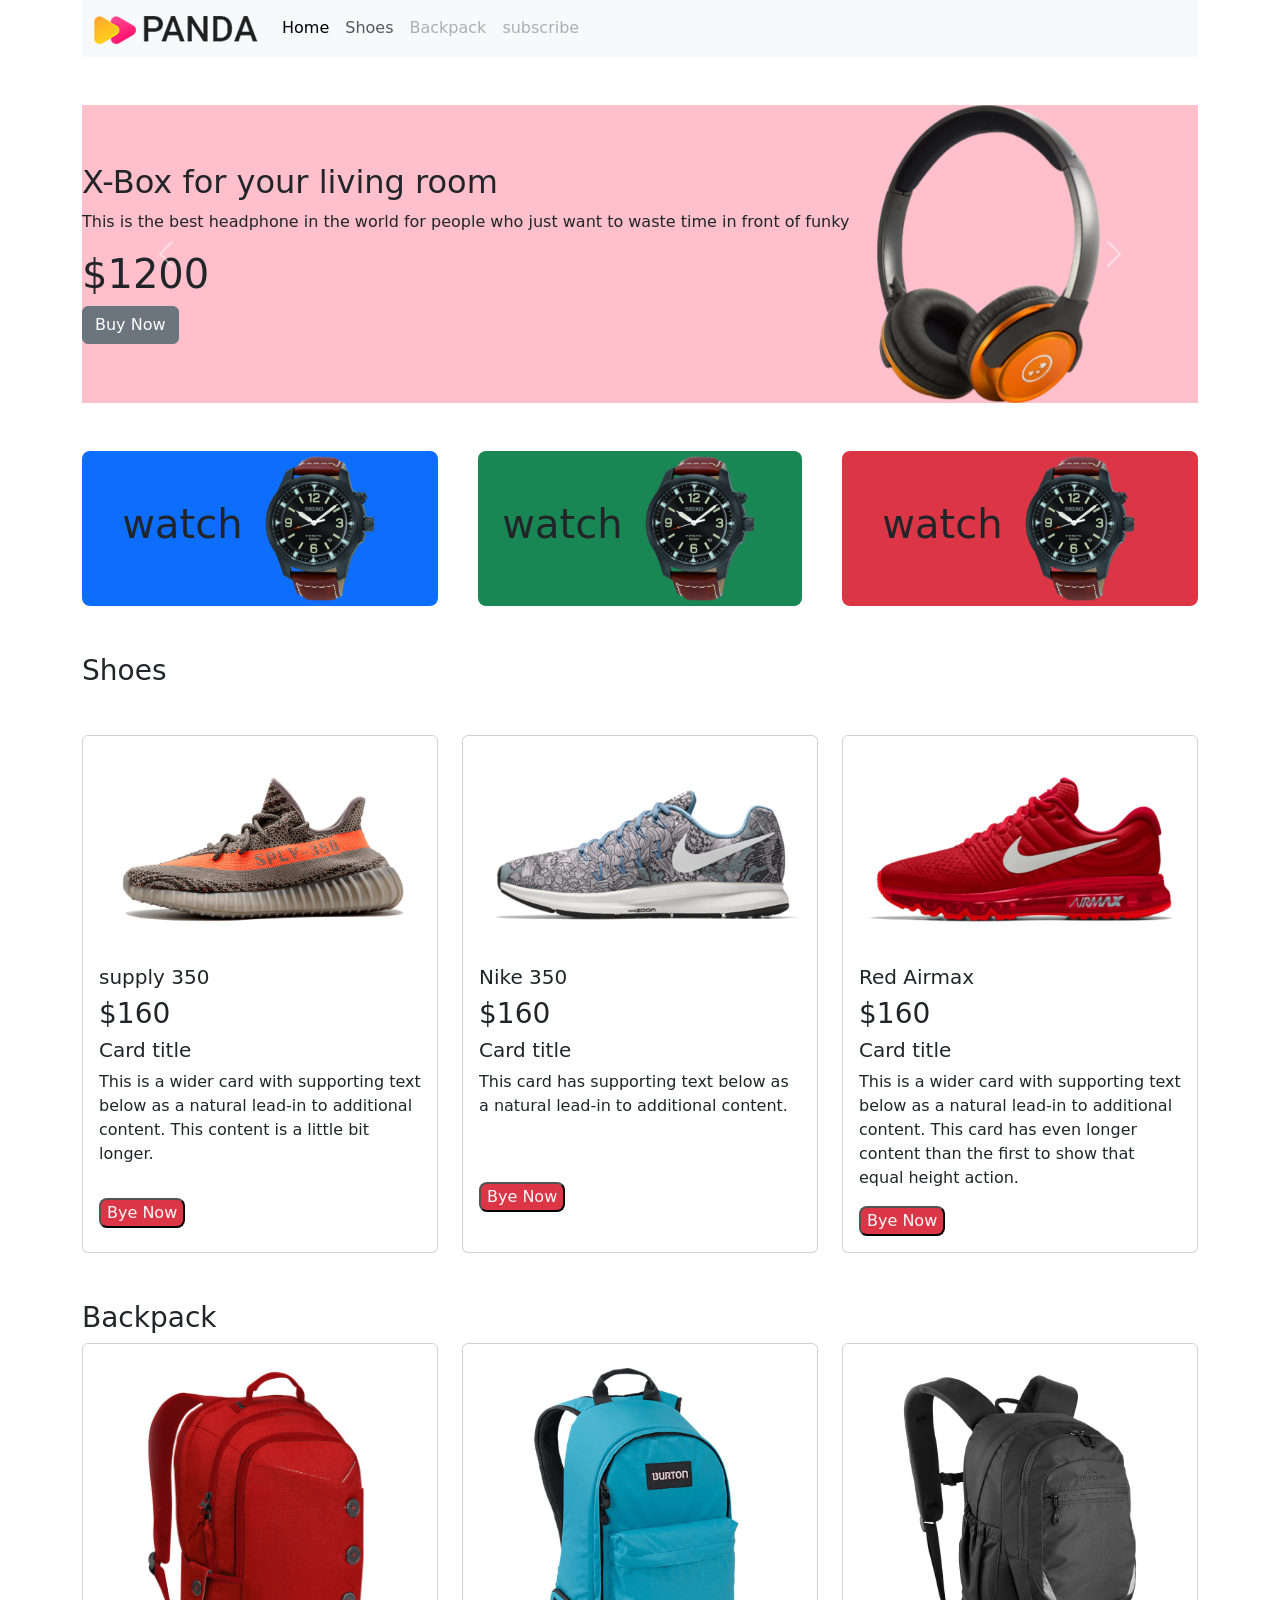
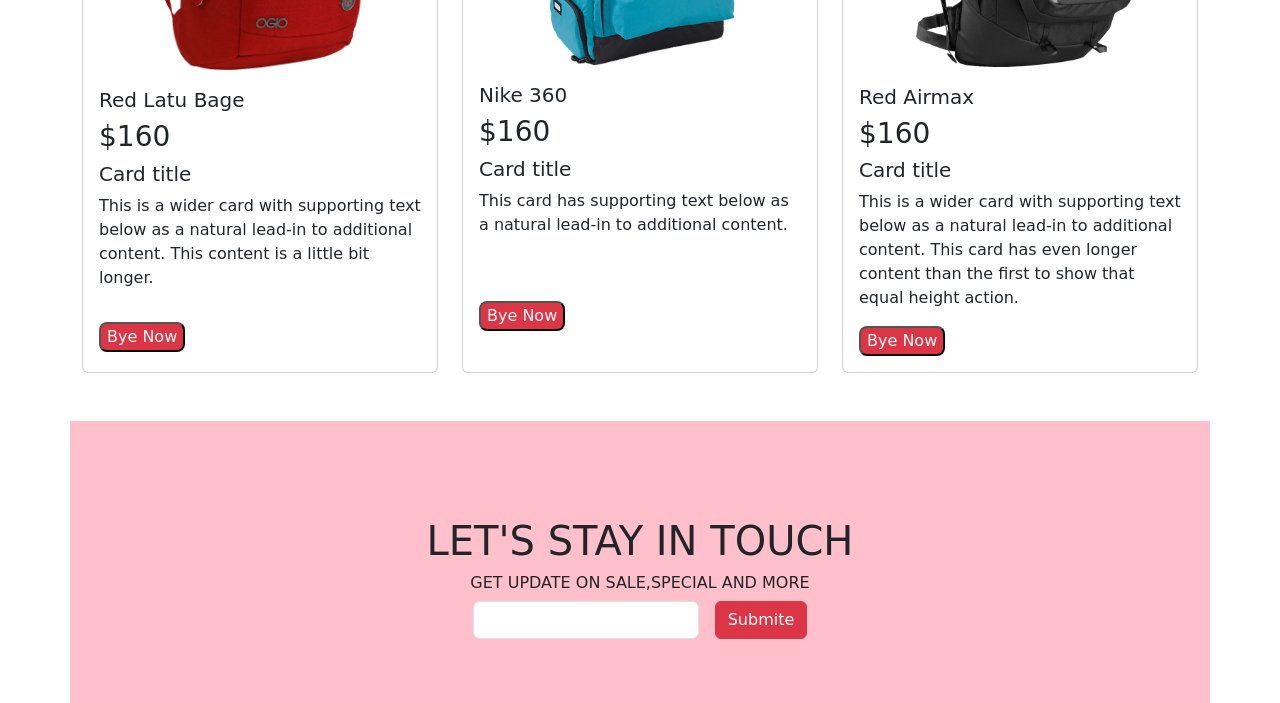
<file: index.html>
<!doctype html>
<html lang="en">
  <head>
    <meta charset="utf-8">
    <meta name="viewport" content="width=device-width, initial-scale=1">
    <title>Bootstrap demo</title>
    <link rel="stylesheet" href="style.css">
    <link href="https://cdn.jsdelivr.net/npm/bootstrap@5.2.0/dist/css/bootstrap.min.css" rel="stylesheet" integrity="sha384-gH2yIJqKdNHPEq0n4Mqa/HGKIhSkIHeL5AyhkYV8i59U5AR6csBvApHHNl/vI1Bx" crossorigin="anonymous">
  </head>
  <body>
    <section class="container">
        <nav class="navbar navbar-expand-lg bg-light">
            <div class="container">
              <a class="navbar-brand" href="#"><img src="images/logo.png" alt=""></a>
              <button class="navbar-toggler" type="button" data-bs-toggle="collapse" data-bs-target="#navbarScroll" aria-controls="navbarScroll" aria-expanded="false" aria-label="Toggle navigation">
                <span class="navbar-toggler-icon"></span>
              </button>
              <div class="collapse navbar-collapse" id="navbarScroll">
                <ul class="navbar-nav me-auto my-2 my-lg-0 navbar-nav-scroll" style="--bs-scroll-height: 100px;">
                  <li class="nav-item">
                    <a class="nav-link active" aria-current="page" href="#">Home</a>
                  </li>
                  <li class="nav-item">
                    <a class="nav-link" href="#">Shoes</a>
                  </li>
                </li>
                    </a>
                  </li>
                  <li class="nav-item">
                    <a class="nav-link disabled">Backpack</a>
                  </li>
                  <li class="nav-item">
                    <a class="nav-link disabled">subscribe</a>
                  </li>
                </ul>
              </div>
            </div>
          </nav>
      </section>
      <section class="container">
        </div>
      <div id="carouselExampleFade" class="carousel slide carousel-fade" data-bs-ride="carousel">
        
        <div class="carousel-inner d-flex  align-items-center  my-5  bg-color">
          <div>
            <h2>X-Box for your living room
            </h2>
            <p>This is the best headphone in the world for people who just want to waste time in front of funky</p>
            <h1>$1200</h1>
            <button class="btn btn-secondary">Buy Now</button>
          </div>
          <div class="carousel-item active">
            <img src="images/banner-images/headphone.png" class="d-block w-25 img-fluid" alt="...">
          </div>
          <div class="carousel-item">
            <img src="images/banner-images/tv.png" class="d-block w-25" alt="...">
          </div>
          <div class="carousel-item">
            <img src="images/banner-images/xbox.png" class="d-block w-25" alt="...">
          </div>
        </div>
        <button class="carousel-control-prev" type="button" data-bs-target="#carouselExampleFade" data-bs-slide="prev">
          <span class="carousel-control-prev-icon" aria-hidden="true"></span>
          <span class="visually-hidden">Previous</span>
        </button>
        <button class="carousel-control-next" type="button" data-bs-target="#carouselExampleFade" data-bs-slide="next">
          <span class="carousel-control-next-icon" aria-hidden="true"></span>
          <span class="visually-hidden">Next</span>
        </button>
      </div>
    </section>
   <section class="container">
    <div class="row row-cols-1 row-cols-md-3 g-4"> 
      <div class="col">
        <div class="d-flex align-items-center justify-content-center bg-primary rounded-3">
            <h1>watch</h1>
          <img src="images/categories/watch.png" alt="">
          </div>
      </div>
       <div class="col">
        <div class="d-flex align-items-center justify-content-center bg-success rounded-3 mx-3">
          <h1>watch</h1>
          <img src="images/categories/watch.png" alt="">
          </div>
       </div>
         <div class="col">
          <div class="d-flex align-items-center justify-content-center bg-danger rounded-3">
            <h1>watch</h1>
            <img src="images/categories/watch.png" alt="">
            </div>
         </div>
    </div>
   </section>
   <section>
    <div class="container mt-5">
      <h3>Shoes</h3>
    </div>
   </section>
    <section>
      <div class="container my-5">
        <div class="row row-cols-1 row-cols-md-3 g-4">
          <div class="col">
            <div class="card h-100">
              <img src="images/shoes/shoe-1.png" class="card-img-top" alt="...">
              <div class="card-body">
             <h5>supply 350</h5>
             <h3>$160</h3>
                <h5 class="card-title">Card title</h5>
                <p class="card-text">This is a wider card with supporting text below as a natural lead-in to additional content. This content is a little bit longer.</p>
             
                <button class="rounded-3 bg-danger mt-3 text-light">Bye Now</button>
              </div>
            </div>
          </div>
          <div class="col">
            <div class="card h-100">
              <img src="images/shoes/shoe-2.png" class="card-img-top" alt="...">
              <div class="card-body">
               <h5>Nike 350</h5>
               <h3>$160</h3>
                <h5 class="card-title">Card title</h5>
                <p class="card-text">This card has supporting text below as a natural lead-in to additional content.</p>
             <button class="rounded-3 bg-danger mt-5 text-light">Bye Now</button>
              </div>
              
            </div>
          </div>
          <div class="col">
            <div class="card h-100">
              <img src="images/shoes/shoe-3.png" class="card-img-top" alt="...">
              <div class="card-body">
                <h5>Red Airmax</h5>
                <h3>$160</h3>
                <h5 class="card-title">Card title</h5>
                <p class="card-text">This is a wider card with supporting text below as a natural lead-in to additional content. This card has even longer content than the first to show that equal height action.</p>
             <button class="rounded-3 bg-danger text-light">Bye Now</button>
              </div>
            </div>
          </div>
        </div>
      </div>
    </section>
    </section>
    <div class="container">
      <h3>Backpack</h3>
    </div>
    <section>
      <div class="container">
        <div class="row row-cols-1 row-cols-md-3 g-4">
          <div class="col">
            <div class="card h-100">
              <img src="images/bags/bag-1.png" class="card-img-top" alt="...">
              <div class="card-body">
                <h5>Red Latu Bage</h5>
                <h3>$160</h3>
                <h5 class="card-title">Card title</h5>
                <p class="card-text">This is a wider card with supporting text below as a natural lead-in to additional content. This content is a little bit longer.</p>
             <button class="rounded-3 bg-danger mt-3 text-light">Bye Now</button>
              </div>
        
            </div>
          </div>
          <div class="col">
            <div class="card h-100">
              <img src="images/bags/bag-2.png" class="card-img-top" alt="...">
              <div class="card-body">
                <h5>Nike 360</h5>
                <h3>$160</h3>
                <h5 class="card-title">Card title</h5>
                <p class="card-text">This card has supporting text below as a natural lead-in to additional content.</p>
              <button class="rounded-3 bg-danger mt-5 text-light">Bye Now</button>
              </div>
            </div>
          </div>
          <div class="col">
            <div class="card h-100">
              <img src="images/bags/bag-3.png" class="card-img-top" alt="...">
              <div class="card-body">
                <h5>Red Airmax</h5>
                <h3>$160</h3>
                <h5 class="card-title">Card title</h5>
                <p class="card-text">This is a wider card with supporting text below as a natural lead-in to additional content. This card has even longer content than the first to show that equal height action.</p>
              <button class="rounded-3 bg-danger text-light">Bye Now</button>
              </div>
            </div>
          </div>
        </div>
      </div>
    </section>
    <section class="container p-5 mt-5 bg-color">
      <div class="text-center mt-5">
        <h1>LET'S STAY IN TOUCH</h1>
        <h6>GET UPDATE ON SALE,SPECIAL AND MORE</h6>
        <form class="row g-3 d-flex justify-content-center">
          <div class="col-auto">
            <label for="inputPassword2" class="visually-hidden"></label>
            <input type="password" class="form-control" id="inputPassword2" placeholder="">
          </div>
          <br>
          <div class="col-auto">
            <button type="submit" class="btn btn-danger mb-3">Submite</button>
          </div>
        </form>
      </div>
    </section>
   
      
    </div>
    <script src="https://cdn.jsdelivr.net/npm/bootstrap@5.2.0/dist/js/bootstrap.bundle.min.js" integrity="sha384-A3rJD856KowSb7dwlZdYEkO39Gagi7vIsF0jrRAoQmDKKtQBHUuLZ9AsSv4jD4Xa" crossorigin="anonymous"></script>
  </body>
</html>
</file>
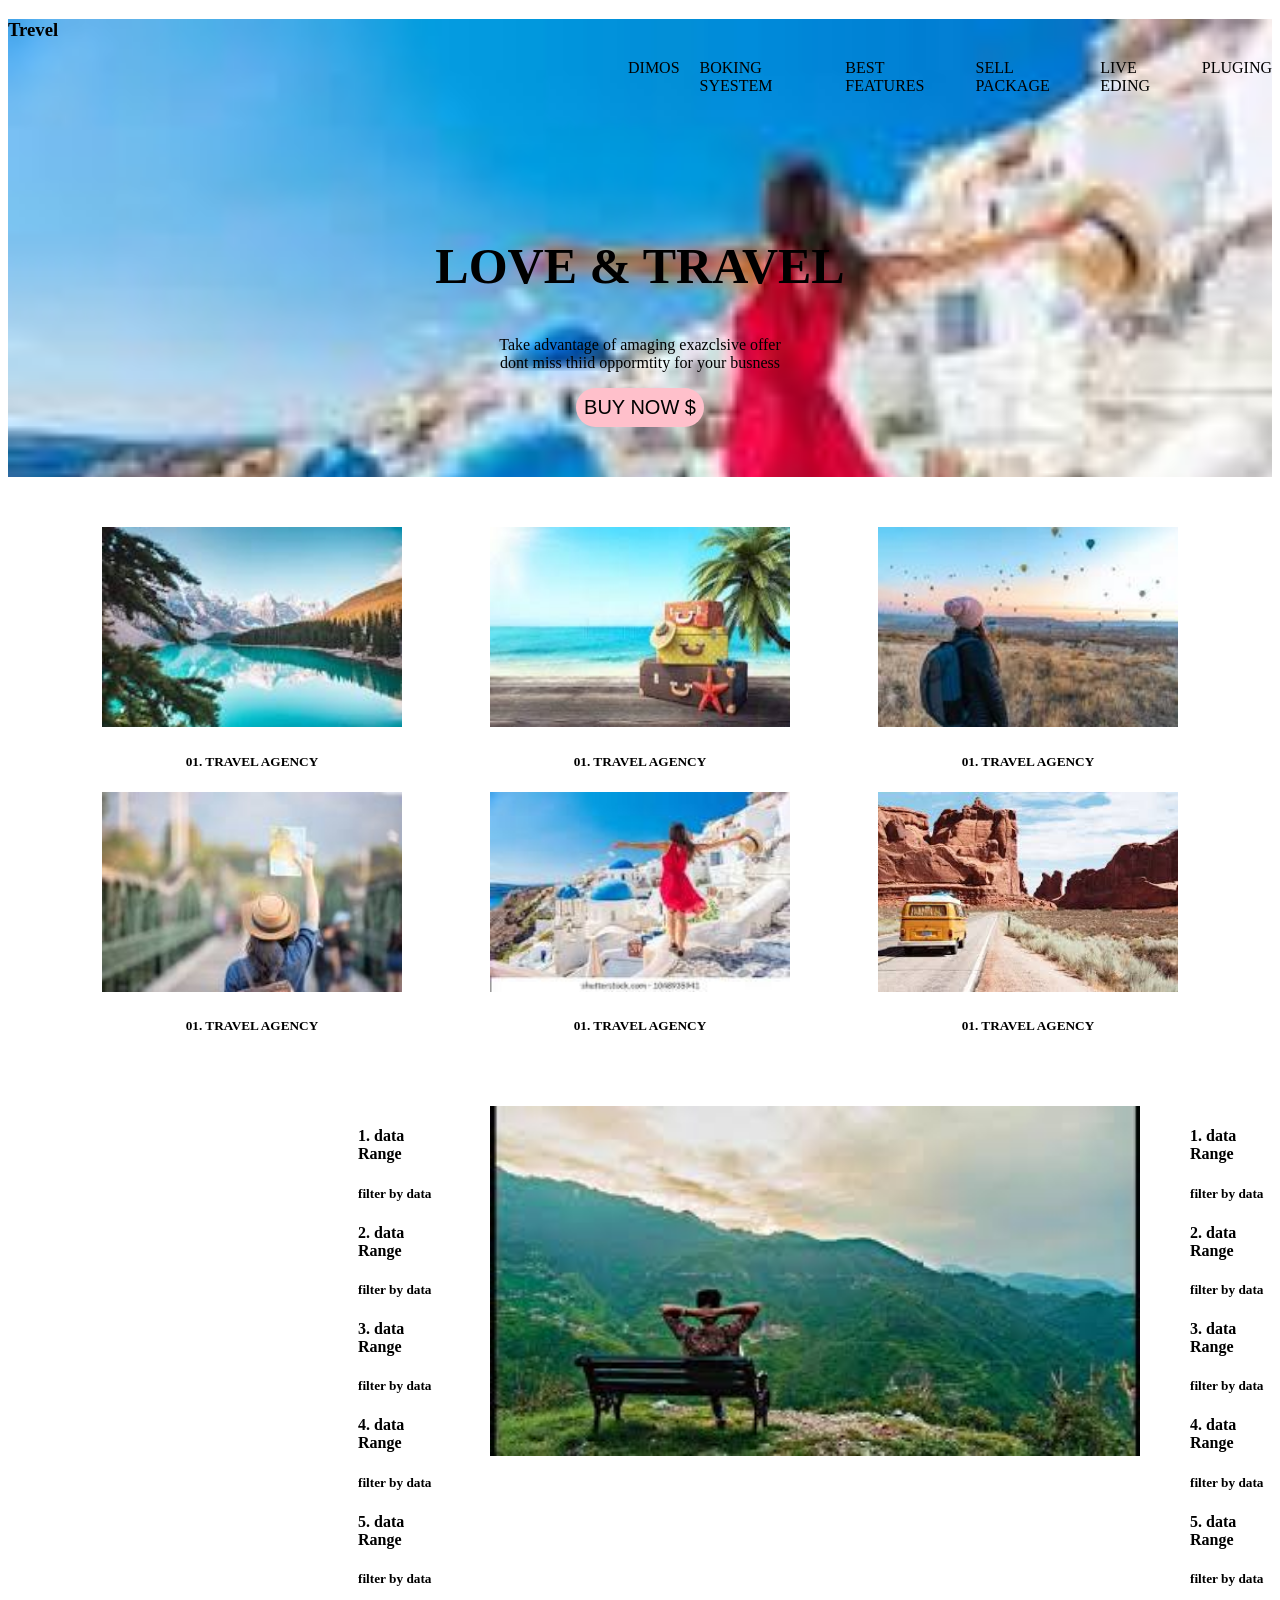
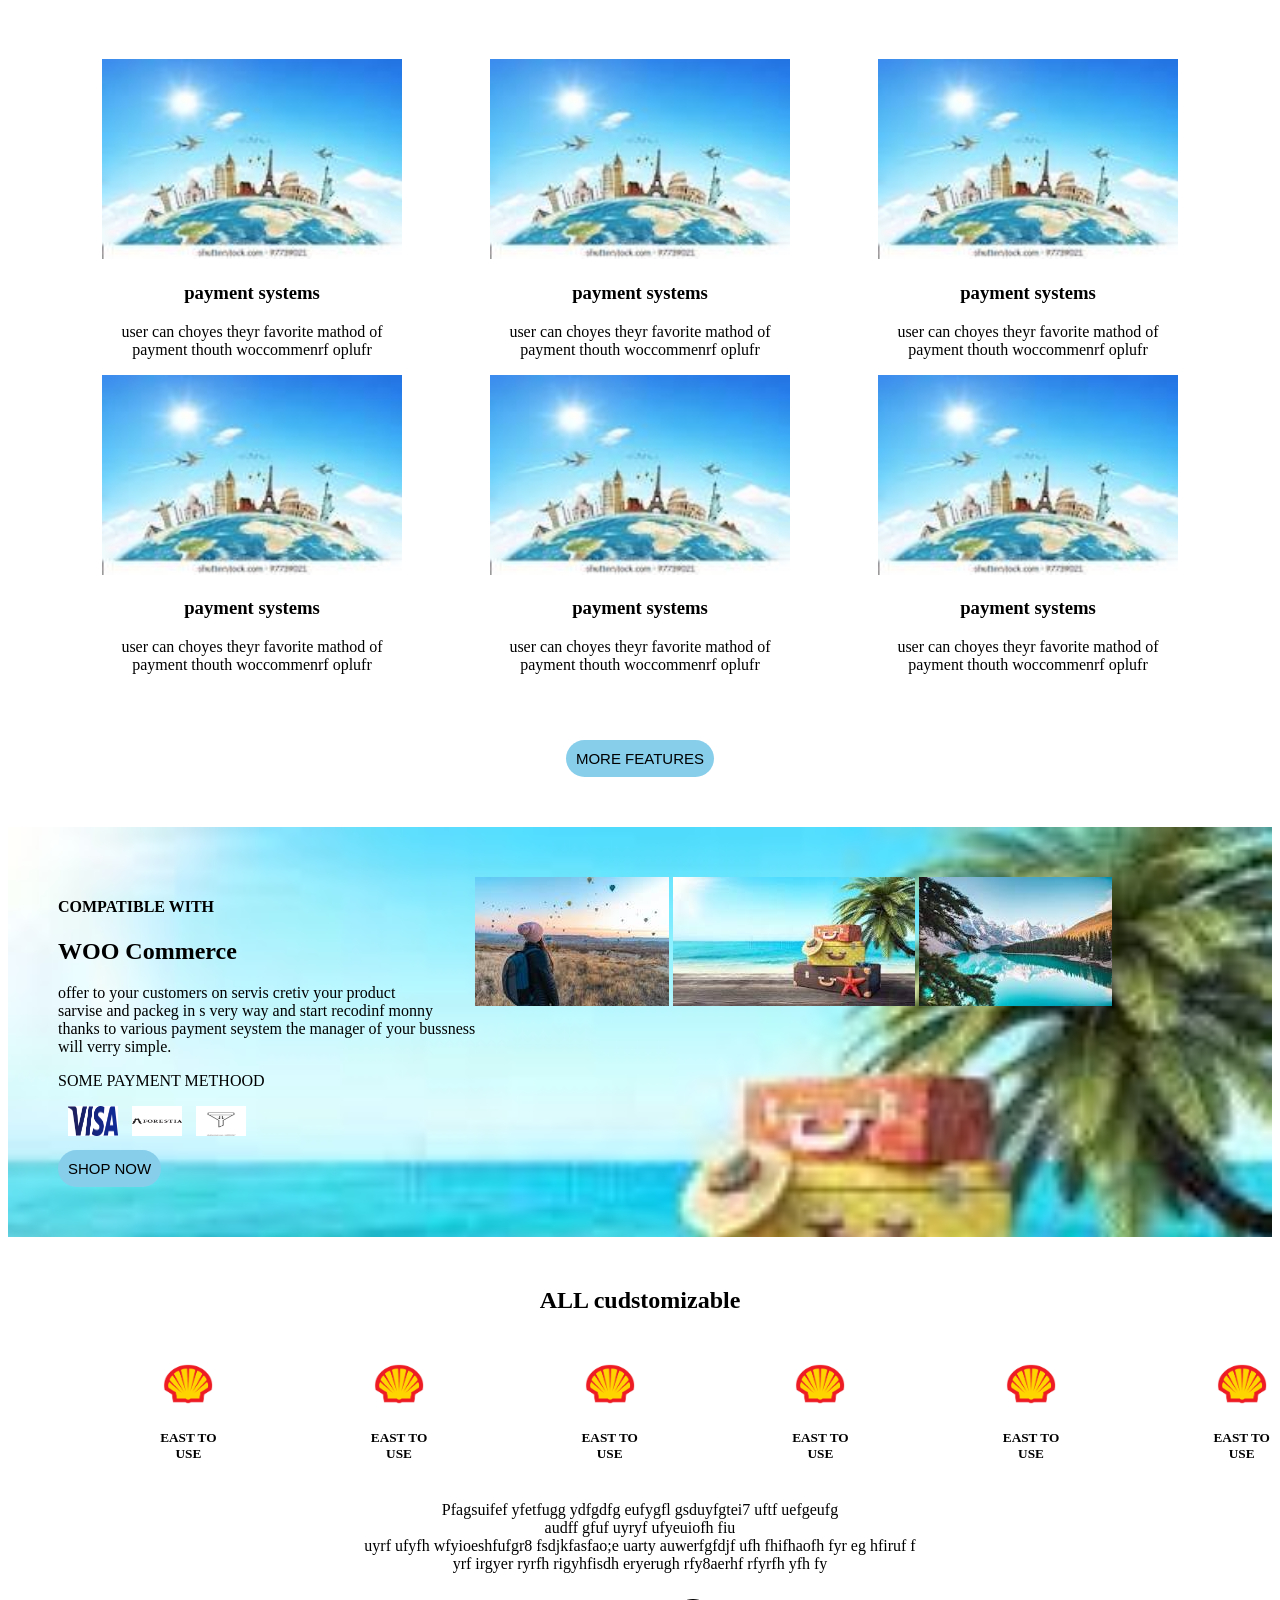
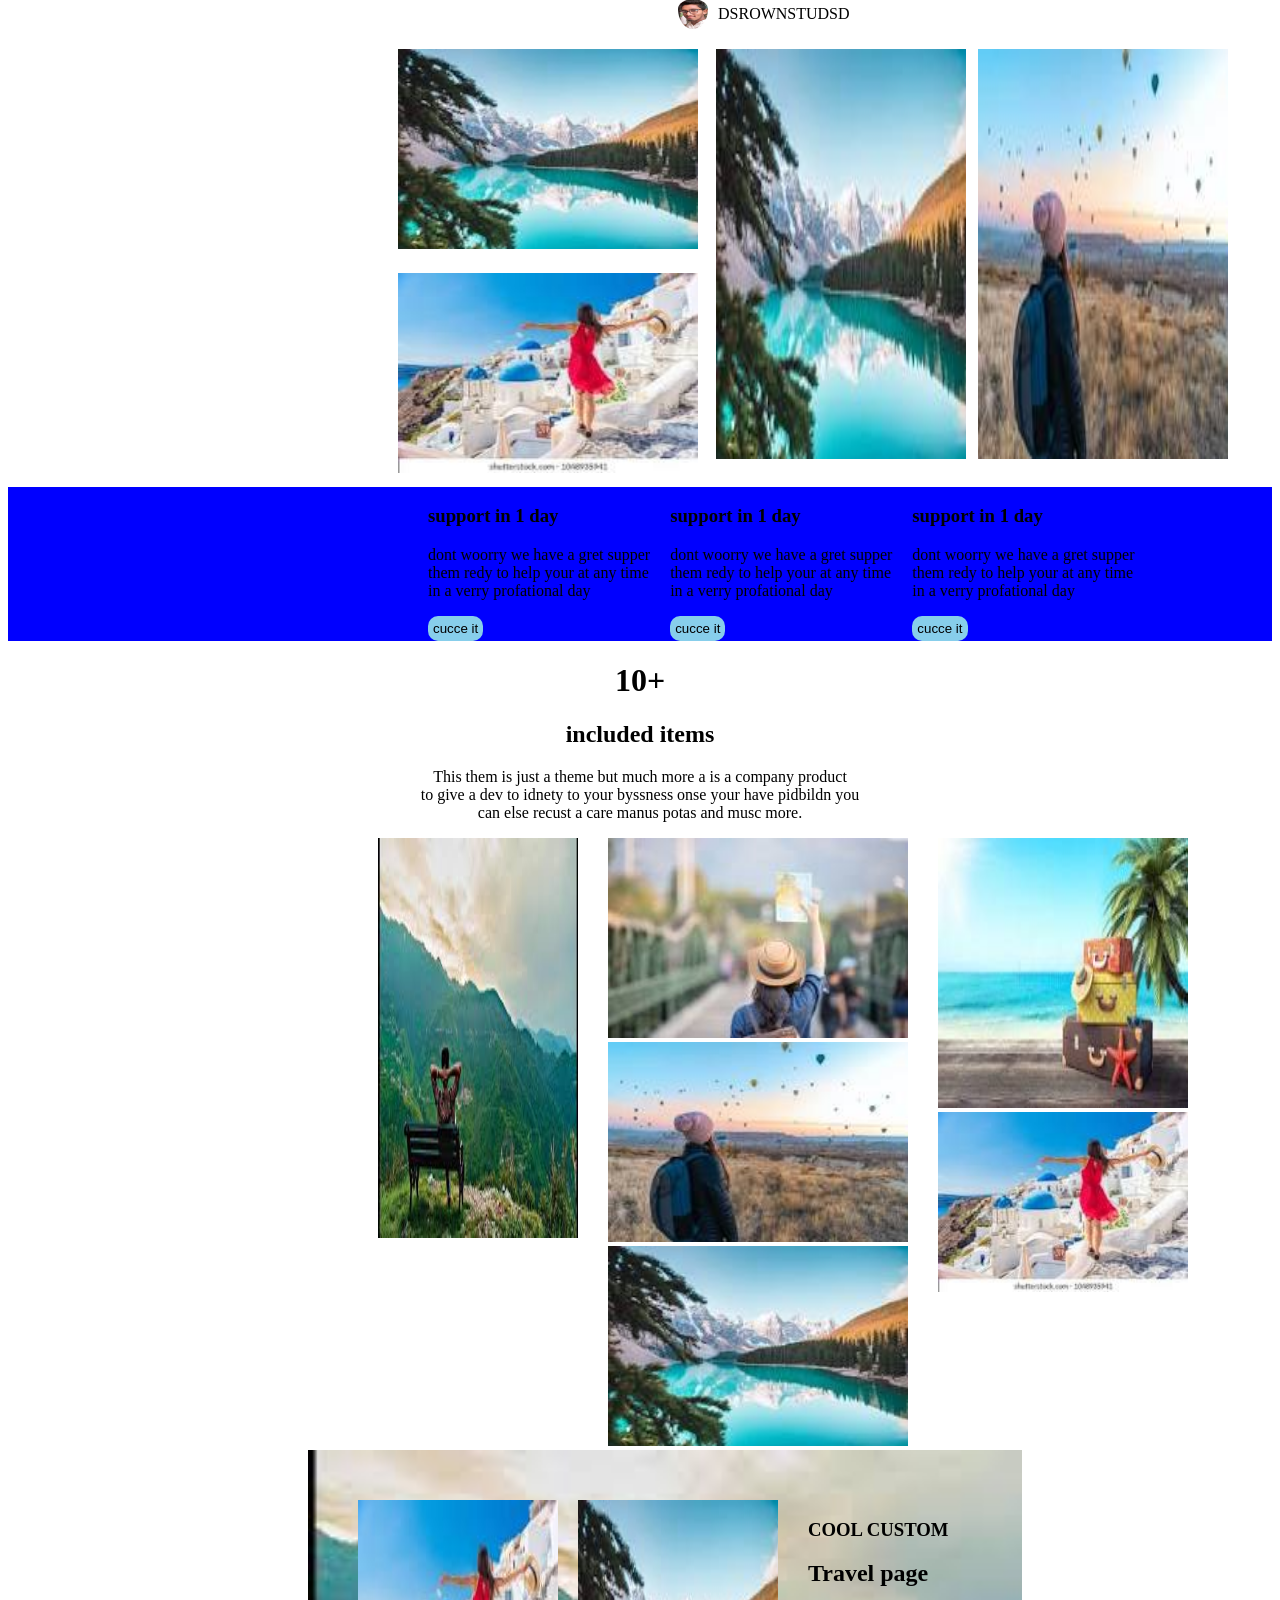
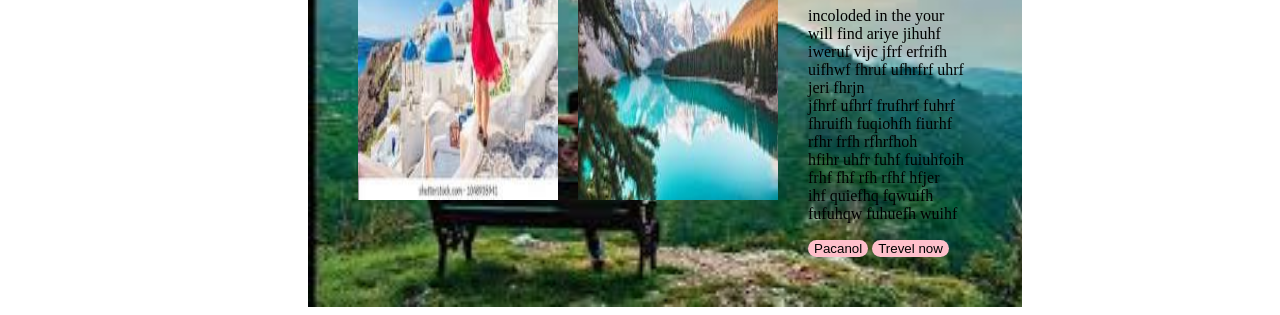
<file: project/project.html>
<!DOCTYPE html>
<html>
<head>
	<title>home work</title>
	<style type="text/css">
		.serial{
			list-style: none;
			margin-left: 20px;

		}
		
		.pik{
			background-image: url(hiya.jpg);
			background-size: cover;
			background-repeat: no-repeat;
			
		}
		.ami{
			display: flex;
			margin-left: 600px;
			padding: 0px 0px 100px 0px;
		}
		.majkane{
			text-align: center;
			padding-bottom: 50px;
		}
		.bolt{
			font-size: 50px;
		}
		.baton{
			background-color: pink;
			padding: 8px;
			border-radius: 20px;
			border-style: none;
			font-size: 20px;
		}
		.sobi{
			display: grid;
			grid-template-columns: repeat(3,1fr);
			text-align: center;
			padding: 50px;
		}
		.boro{
			height: 200px;
			width: 300px;
		}
		.sob{
			display: flex;
			margin-left: 300px;

		}
		.lekha{
			margin-left: 100px;
		}
		.lekha{
			margin-left: 50px;
		}
		.bro{
			height: 350px;
			width: 650px;
		}
		.pik2{
			display: grid;
			grid-template-columns: repeat(3,2fr);
			text-align: center;
			padding: 50px;
		}
		.big{
			height: 200px;
			width: 300px;
		}
		.button2{
			text-align: center;

		}
		.button3{
			background-color: skyblue;
			font-size: 15px;
			border-radius: 20px;
			border: none;
			padding: 10px;
		}
		.aksate{
			height: 30px;
			width: 50px;
			margin-left:10px; 
		}
		.button4{
			background-color:skyblue;
			padding: 20px;
			font-size: 15px;
			border-radius: 20px;
			border: none;
			padding: 10px;
			margin-top: 10px;

		}
		.add3{
			display: flex;
			padding: 50px;
			background-image: url(mira.jpg);
			background-size: cover;
			background-repeat: no-repeat;
			margin-top: 50px;
		}
		.najim{
			text-align: center;
			padding: 30px;
		}
		.kornel{
			text-align: center;
			margin-left: 150px;
		}
		.mamun{
			display: flex;
		}
		.mahin{
			height: 40px;
			width: 50px;
		}
		.pir{
			text-align: center;
		}
		.gool{
			height: 30px;
			width: 30px;
			border-radius: 50%;
			padding-top: 10px;

		}
		.hira{
			height: 200px;
			width: 300px;
			padding: 10px;
		}
	
		.flex{
			display: flex;
			margin-left: 670px;
		}
		.padding{
			padding-left: 10px;
		}
		.flex-two{
			display: flex;
			margin-left: 380px;
		}
		.picher{
			height: 410px;
			width: 250px;
			padding-top: 10px;
			padding-left: 8px;
		}
		.sektiv{
			display: flex;
			background-color: blue;
			padding-left: 400px; 
		}
		.sistem{
			padding-left: 20px;
		}
		.sisti{
			background-color: skyblue;
			padding: 5px;
			border-radius: 10px;
			border: none;

		}
		.manus{
			text-align: center;
		}
		.displaykor{
			display: flex;
			margin-left: 370px;
		}
		.fastimg{
			height: 400px;
			width: 200px;
		}
		.secund{
			height: 200px;
			width: 300px;
			padding-left: 30px;
		}
		.thard{
			height: 200px;
			width: 300px;
			padding-left: 30px;
		}
		.for{
			height: 200px;
			width: 300px;
			padding-left: 30px;
		}
		.five{
			height: 270px;
			width: 250px;
			padding-left: 30px;
		}
		.six{
			height: 180px;
			width: 250px;
			padding-left: 30px;
		}
		.akkorbo{
			display: flex;
			padding: 50px;
			margin-left: 300px;
			background-image: url(imgs.jpg);
			background-size: cover;
			background-repeat: no-repeat;
			margin-right: 250px;



		}
		.jalal{
			height: 300px;
			width: 200px;
		}
		.kamal{
			height: 300px;
			width: 200px;
			padding-left: 20px;
		}
		.jamal{
			padding-left: 30px;
		}
		.batan{
			background-color: pink;
			border-radius: 10px;
			border: none;
		}
		.batam{
			background-color: pink;
			border-radius: 10px;
			border: none;
		}


	</style>
</head>
<body>
	<section class="pik">
		

			<h3>Trevel</h3>
			<ul class="ami">
				<li class="serial">DIMOS</li>
				<li class="serial">BOKING SYESTEM</li>
				<li class="serial">BEST FEATURES</li>
				<li class="serial">SELL PACKAGE</li>
				<li class="serial">LIVE EDING</li>
				<li class="serial">PLUGING</li>
			</ul>
			<div class="majkane">
				<h1 class="bolt">LOVE & TRAVEL</h1>
				<P>Take advantage of amaging exazclsive offer <br>dont miss thiid oppormtity for your busness </P>
				<button class="baton">BUY NOW $ </button>
			</div>
			<!-- sec -->
			</div>
			
		</section>
		<section class="sobi">
		<div>
			<img class="boro" src="limon.jpg">
			<h5>01. TRAVEL AGENCY</h5>
		</div>
		<div>
			<img class="boro" src="mira.jpg">
			<h5>01. TRAVEL AGENCY</h5>
		</div>
		<div>
			<img class="boro" src="nuha.jpg">
			<h5>01. TRAVEL AGENCY</h5>
		</div>
		<div>
			<img class="boro" src="nusayba.jpg">
			<h5>01. TRAVEL AGENCY</h5>
		</div>
		<div>
			<img class="boro" src="hiya.jpg">
			<h5>01. TRAVEL AGENCY</h5>
		</div>
		<div>
			<img class="boro" src="lebu.jpg">
			<h5>01. TRAVEL AGENCY</h5>
		</div>
	</section>
		<!-- sec -->
		<section class="sob">
			<div class="lekha">
			<div>
				<h4>1. data Range</h4>
				<h5>filter by data</h5>
			</div>
			<div>
				<h4>2. data Range</h4>
				<h5>filter by data</h5>
			</div>
			<div>
				<h4>3. data Range</h4>
				<h5>filter by data</h5>
			</div>
			<div>
				<h4>4. data Range</h4>
				<h5>filter by data</h5>
			</div>
			<div>
				<h4>5. data Range</h4>
				<h5>filter by data</h5>
			</div>
			</div>

			<div class="lekha">
				<img class="bro" src="imgs.jpg">
			</div>

				<div class="lekha">
				<div>
				<h4>1. data Range</h4>
				<h5>filter by data</h5>
			</div>
			<div>
				<h4>2. data Range</h4>
				<h5>filter by data</h5>
			</div>
			<div>
				<h4>3. data Range</h4>
				<h5>filter by data</h5>
			</div>
			<div>
				<h4>4. data Range</h4>
				<h5>filter by data</h5>
			</div>
			<div>
				<h4>5. data Range</h4>
				<h5>filter by data</h5>
			</div>
				</div>
		</section>
		<!-- sec -->
		<section class="pik2">
		<div>
			<img class="big" src="download.jpg">
			<h3>payment systems</h3>
			<p>user can choyes theyr favorite mathod of<br>payment thouth woccommenrf oplufr </p>
		</div>
		<div>
			<img class="big" src="download.jpg">
			<h3>payment systems</h3>
			<p>user can choyes theyr favorite mathod of<br>payment thouth woccommenrf oplufr </p>
		</div>
		<div>
			<img class="big" src="download.jpg">
			<h3>payment systems</h3>
			<p>user can choyes theyr favorite mathod of<br>payment thouth woccommenrf oplufr </p>
		</div>
		<div>
			<img class="big" src="download.jpg">
			<h3>payment systems</h3>
			<p>user can choyes theyr favorite mathod of<br>payment thouth woccommenrf oplufr </p>
		</div>
		<div>
			<img class="big" src="download.jpg">
			<h3>payment systems</h3>
			<p>user can choyes theyr favorite mathod of<br>payment thouth woccommenrf oplufr </p>
		</div>
		<div>
			<img class="big" src="download.jpg">
			<h3>payment systems</h3>
			<p>user can choyes theyr favorite mathod of<br>payment thouth woccommenrf oplufr </p>
		</div>
	</section>
	<section>
		<div class="button2">
			<button class="button3">MORE FEATURES</button>
		</div>
	</section>
	<section class="add3">
		<div>
			<div>
			<h4>COMPATIBLE WITH</h4>
			<h1>WOO Commerce</h1>
			<p>offer to your customers on servis cretiv your product<br>sarvise and packeg in s very way and start recodinf monny<br>thanks to various payment seystem the manager of your bussness<br> will verry simple.</p>
			<p>SOME PAYMENT METHOOD</p>
			<img class="aksate" src="visa.jpg">
			<img class="aksate" src="logo.jpg">
			<img class="aksate" src="logo2.jpg">

		</div>
		<div>
			<button class="button4">SHOP NOW </button>
		</div>
		</div>
	
		<div>
			<img src="nuha.jpg">
			<img src="mira.jpg">
			<img src="limon.jpg">
		</div>
	</section>
	<section>
		<div class="najim">
			<h2>ALL cudstomizable </h2>
		</section>
		</div>
		<section class="mamun">
		<div class="kornel">
			<img class="mahin" src="six.jpg">
			<h5>EAST TO USE </h5>
		</div>
		<div class="kornel">
			<img class="mahin" src="six.jpg">
			<h5>EAST TO USE </h5>
		</div>
		<div class="kornel">
			<img class="mahin" src="six.jpg">
			<h5>EAST TO USE </h5>
		</div>
		<div class="kornel">
			<img class="mahin" src="six.jpg">
			<h5>EAST TO USE </h5>
		</div>
		<div class="kornel">
			<img class="mahin" src="six.jpg">
			<h5>EAST TO USE </h5>
		</div>
		<div class="kornel">
			<img class="mahin" src="six.jpg">
			<h5>EAST TO USE </h5>
		</div>
	</section>
	<section class="pir">
	<div>
			<p>Pfagsuifef yfetfugg ydfgdfg eufygfl gsduyfgtei7 uftf uefgeufg <br>audff gfuf uyryf ufyeuiofh fiu <br>uyrf ufyfh wfyioeshfufgr8 fsdjkfasfao;e uarty auwerfgfdjf ufh fhifhaofh fyr eg hfiruf f <br>yrf irgyer ryrfh rigyhfisdh eryerugh rfy8aerhf rfyrfh yfh fy </p>
		</div>
			<div class="flex">
			<img class="gool" src="chosma.jpg">
			<p class="padding">DSROWNSTUDSD</p>
			</div>
			</section>
			<!-- new section -->
		<section class="flex-two">
			<div>
				<div>
					<img class="hira" src="limon.jpg">
				</div>
				<div>
					<img class="hira" src="hiya.jpg">
				</div>
			</div>

				<div>
					<img class="picher" src="lembbu.jpg">
					<img class="picher" src="nuha.jpg">
				</div>
			</section>
		<section class="sektiv">
			<div class="sistem">
				<h3>support in 1 day </h3>
				<p>dont woorry we have a gret supper<br>them redy to help your at any time<br>in a verry profational day</p>
				<button class="sisti">cucce it </button>
			</div>
			<div class="sistem">
			<h3>support in 1 day </h3>
				<p>dont woorry we have a gret supper<br>them redy to help your at any time<br>in a verry profational day</p>
				<button class="sisti">cucce it </button>
			</div>
			<div class="sistem">
			<h3>support in 1 day </h3>
				<p>dont woorry we have a gret supper<br>them redy to help your at any time<br>in a verry profational day</p>
				<button class="sisti">cucce it </button>
			</div>
		</section>
		<div class="manus">
			<h1>10+</h1>
			<h2>included items</h2>
			<p>This them is just a theme but much more a is a company product<br>to give a dev to idnety to your byssness onse your have pidbildn you<br>can else recust a care manus potas and musc more.</p>
		</div>
	</section>
	<section class="displaykor">
	
		<div>
		<img class="fastimg" src="imgs.jpg">
	    </div>
	<div>
	<div>
		<img class="secund" src="nusayba.jpg">
	</div>
	<div>
		<img class="thard" src="nuha.jpg">
	</div>
	<div>
		<img class="for" src="limon.jpg">
	</div>
	</div>

	<div>
		<div>
		<img class="five" src="mira.jpg">
	</div>
	<div>
		<img class="six" src="hiya.jpg">
	</div>
	</div>
	</section>
	<section class="akkorbo">
		<div>
			<img class="jalal" src="hiya.jpg">
		</div>
		<div>
			<img class="kamal" src="limon.jpg">
		</div>
		<div class="jamal">
			<h3>COOL CUSTOM</h3>
			<h1>Travel page</h1>
			<p>incoloded in the your will find ariye jihuhf iweruf vijc jfrf erfrifh <br>uifhwf fhruf ufhrfrf uhrf jeri fhrjn <br>jfhrf ufhrf frufhrf fuhrf fhruifh fuqiohfh fiurhf rfhr frfh rfhrfhoh <br>hfihr uhfr fuhf fuiuhfoih frhf fhf rfh rfhf hfjer <br>ihf quiefhq fqwuifh fufuhqw fuhuefh wuihf </p>
			<button class="batan">Pacanol</button> <button class="batam">Trevel now</button>
		</div>
	</section>

		

		

	
</body>
</html>
</file>
<file: style.css>
.bg-color{
    background-color: pink;
}
</file>
